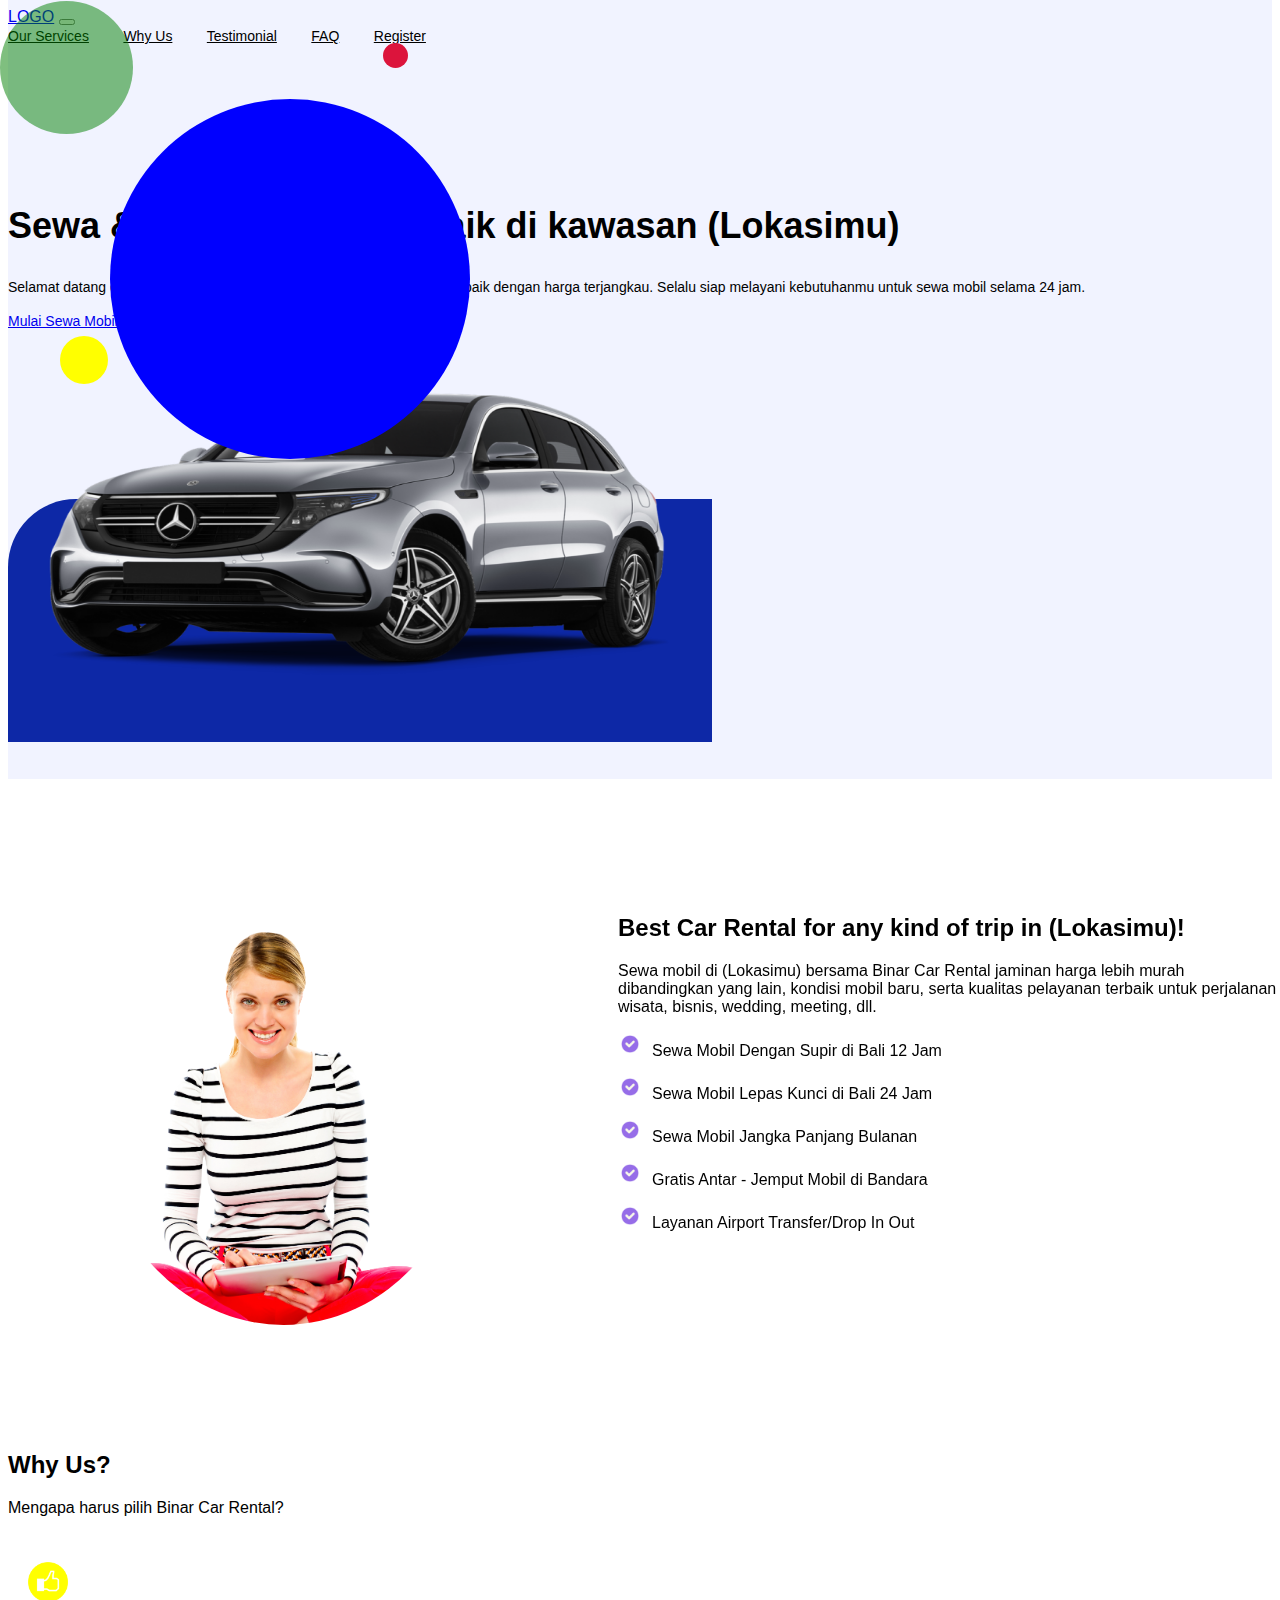
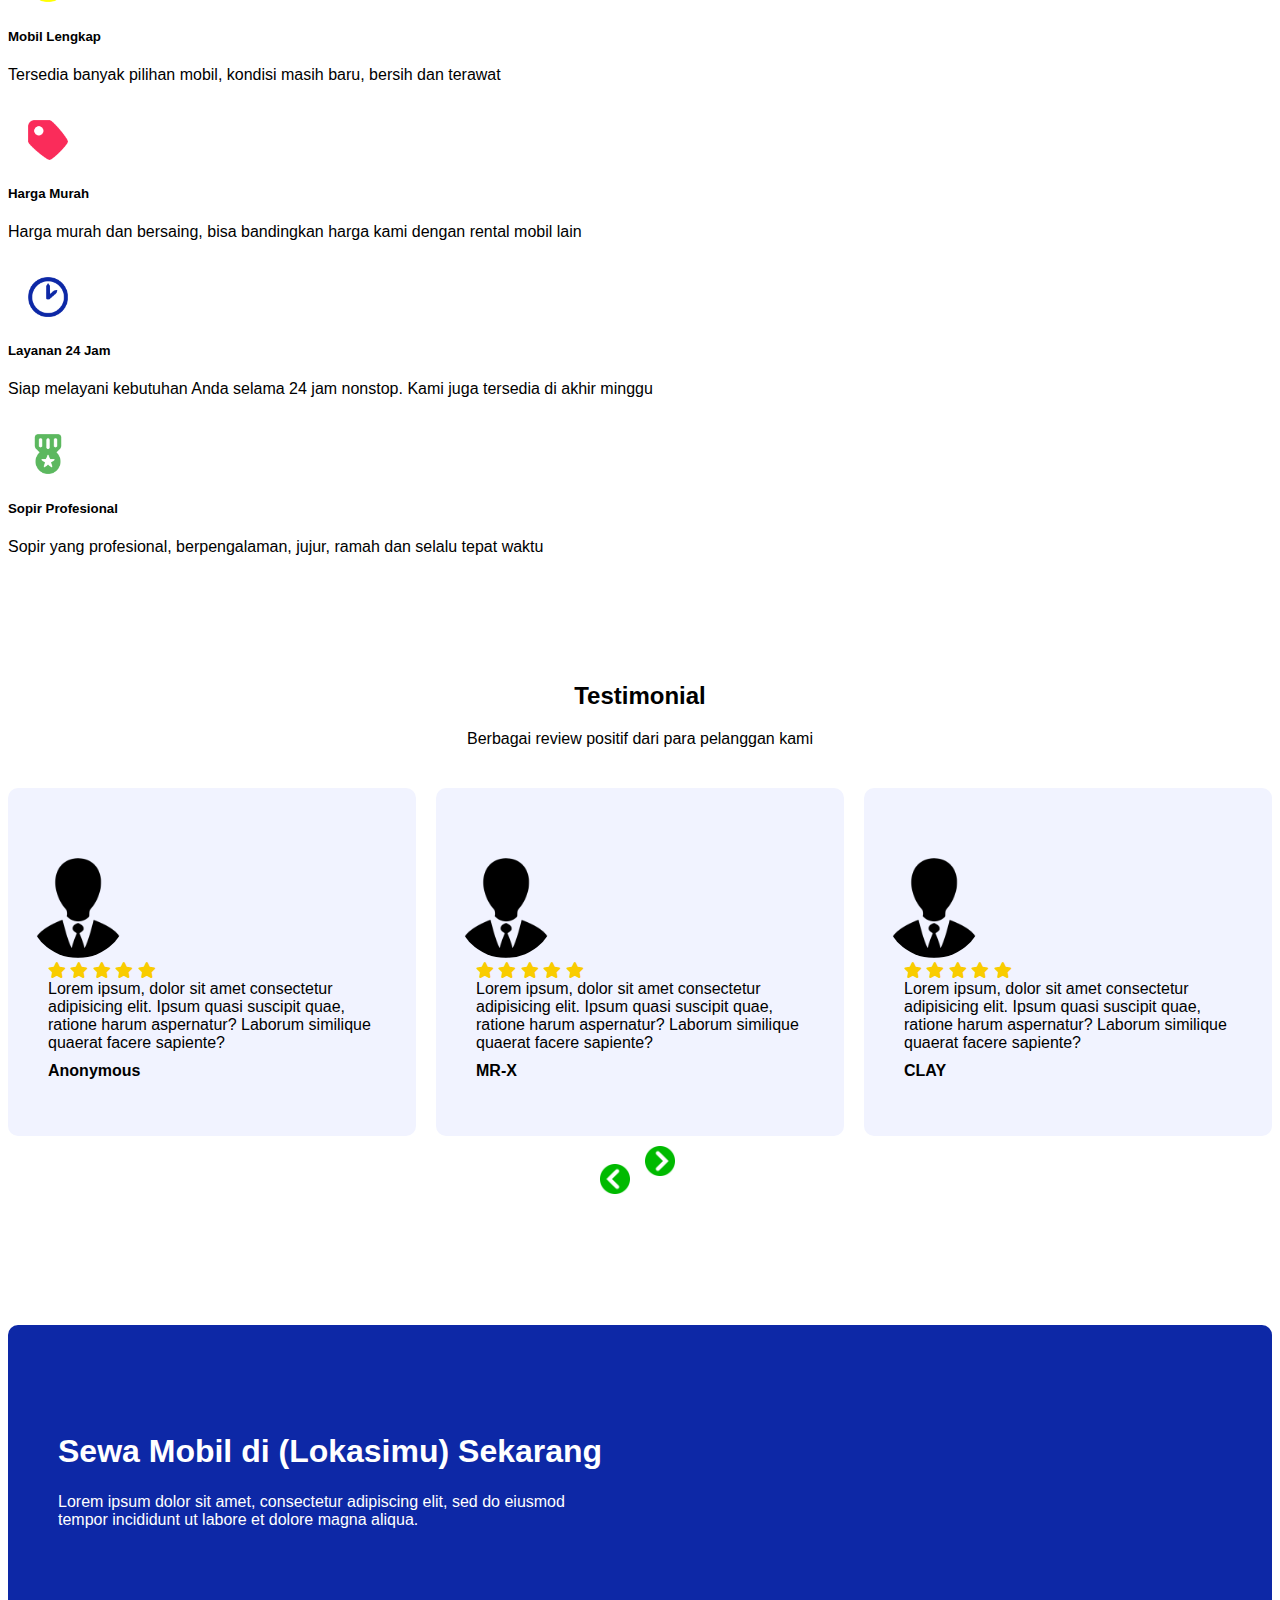
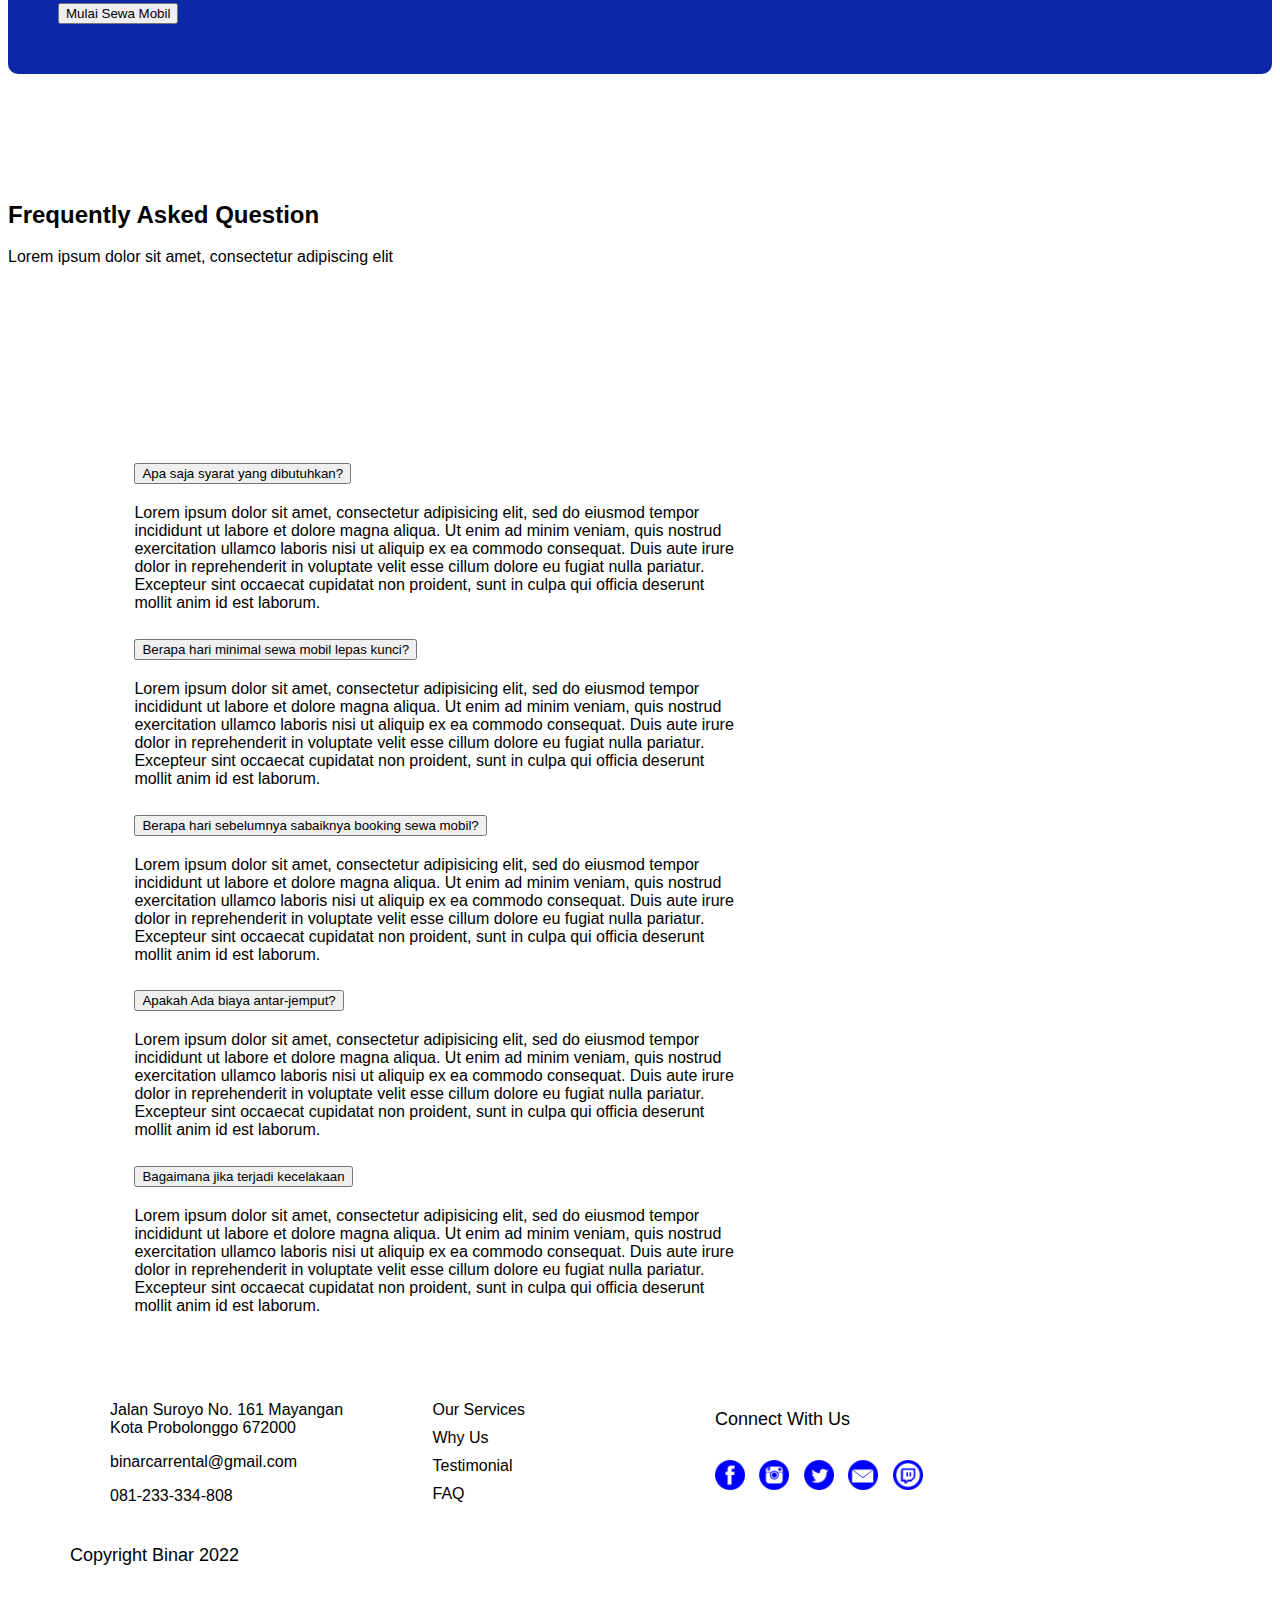
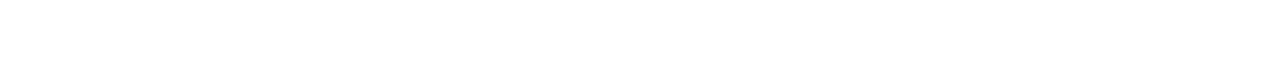
<file: public/index.html>
<!DOCTYPE html>
<html>
<head>
	<!-- <link rel="stylesheet" type="text/css" href="css/bootstrap.css"> -->
	<link rel="stylesheet" href="https://cdn.jsdelivr.net/npm/bootstrap@4.6.1/dist/css/bootstrap.min.css" integrity="sha384-zCbKRCUGaJDkqS1kPbPd7TveP5iyJE0EjAuZQTgFLD2ylzuqKfdKlfG/eSrtxUkn" crossorigin="anonymous">
	<link rel="stylesheet" type="text/css" href="css/style.css">
	<link rel="stylesheet" href="https://use.fontawesome.com/releases/v5.5.0/css/all.css">
	<!-- <script type="text/javascript" src="js/jquery.js"></script> -->
	
	<title>Rental Mobil Online</title>
</head>
<body>


	<!-- Awal Navbar -->
	<nav class="navbar navbar-expand-lg navbar-light">
		<div class="container">
		  		<a class="navbar-brand" href="#">LOGO</a>
		  		<button class="navbar-toggler" type="button" data-toggle="collapse" data-target="#navbarNavAltMarkup" aria-controls="navbarNavAltMarkup" aria-expanded="false" aria-label="Toggle navigation">
		    <span class="navbar-toggler-icon"></span>
		  	</button>
		  	<div class="collapse navbar-collapse" id="navbarNavAltMarkup">
		    	<div class="navbar-nav ml-auto">
				      <a class="nav-link" href="#">Our Services</a>
				      <a class="nav-link" href="#">Why Us</a>
				      <a class="nav-link" href="#">Testimonial</a>
				      <a class="nav-link" href="#">FAQ</a>
				      <a class="nav-link btn btn-success text-light" href="#">Register</a>
			    </div>
		  </div>
		</div>
	</nav>
	<!-- Akhir Navbar -->



	<!-- Awal Jumbotron -->
		<div class="jumbotron">
			<div class="container">
			<div class="row">
				<div class="col-lg-6 deskripsi">
					<h1 class="display-4">Sewa & Rental Mobil Terbaik di kawasan (Lokasimu)</h1>
					<p class="lead">Selamat datang di Binar Car Rental. Kami menyediakan mobil kualitas terbaik dengan harga terjangkau. Selalu siap melayani kebutuhanmu untuk sewa mobil selama 24 jam.</p>
			  		<a class="btn btn-success btn-lg" href="sewa" role="button">Mulai Sewa Mobil</a>
				</div>
				<div class="col-lg-6 gambar">
					<div class="shape"></div>
					<img src="asset/mobil.png">
				</div>	
			</div>
		</div>
	</div>
	<!-- Akhir Jumbotron -->



	<!-- Our Services -->
	<div class="services">
		<div class="container">
			<div class="row">
				<div class="col-lg-6 service">
					<h2>Best Car Rental for any kind of trip in (Lokasimu)!</h2>
					<p>Sewa mobil di (Lokasimu) bersama Binar Car Rental jaminan harga lebih murah dibandingkan yang lain, kondisi mobil baru, serta kualitas pelayanan terbaik untuk perjalanan wisata, bisnis, wedding, meeting, dll.</p>
					<ul>
						<li><img src="asset/list.png">Sewa Mobil Dengan Supir di Bali 12 Jam</li>
						<li><img src="asset/list.png">Sewa Mobil Lepas Kunci di Bali 24 Jam</li>
						<li><img src="asset/list.png">Sewa Mobil Jangka Panjang Bulanan</li>
						<li><img src="asset/list.png">Gratis Antar - Jemput Mobil di Bandara</li>
						<li><img src="asset/list.png">Layanan Airport Transfer/Drop In Out</li>
					</ul>
				</div>
				<div class="col-lg-6 perempuan">
					<div class="bulat-hijau"></div>
					<div class="bulat-pink"></div>
					<div class="bulat-kuning"></div>
					<div class="bulat-biru"></div>
					<div class="wanita">
						<img src="asset/wanita.png">
					</div>
				</div>
			</div>
		</div>
	</div>
	<!-- Akhir Our Services -->



	<!-- Awal Why Us -->
	<div class="why-us">
		<div class="container">
			<div class="row">
				<div class="col-lg">
					<div class="judul">
						<h2>Why Us?</h2>
						<p>Mengapa harus pilih Binar Car Rental?</p>
					</div>
					<div class="card-deck">
					  <div class="card">
					    <img src="asset/like.png" class="card-img-top" alt="...">
					    <div class="card-body">
					      <h5 class="card-title">Mobil Lengkap</h5>
					      <p class="card-text">Tersedia banyak pilihan mobil, kondisi masih baru, bersih dan terawat</p>
					    </div>
					  </div>

					  <div class="card">
					    <img src="asset/tag.png" class="card-img-top" alt="...">
					    <div class="card-body">
					      <h5 class="card-title">Harga Murah</h5>
					      <p class="card-text">Harga murah dan bersaing, bisa bandingkan harga kami dengan rental mobil lain</p>
					    </div>
					  </div>

					  <div class="card">
					    <img src="asset/time.png" class="card-img-top" alt="...">
					    <div class="card-body">
					      <h5 class="card-title">Layanan 24 Jam</h5>
					      <p class="card-text">Siap melayani kebutuhan Anda selama 24 jam nonstop. Kami juga tersedia di akhir minggu</p>
					    </div>
						</div>

						<div class="card">
					    <img src="asset/medal.png" class="card-img-top" alt="...">
					    <div class="card-body">
					      <h5 class="card-title">Sopir Profesional</h5>
					      <p class="card-text">Sopir yang profesional, berpengalaman, jujur, ramah dan selalu tepat waktu</p>
					    </div>
						</div>

					</div>
				</div>
			</div>
		</div>
	</div>
	<!-- Akhir Why Us -->



	<!-- Awal Testimonial-->
	<div class="user-review">
		<h2>Testimonial</h2>
		<p>Berbagai review positif dari para pelanggan kami</p>

		<div class="testimonial">
	        <div class="konten1">
	            <div class="row">
	                <div class="col-lg-3">
	                    <img src="asset/user.png">
	                </div>
	                <div class="col-lg-9">
	                <div class="stars">
		                <i class="fas fa-star"></i>
		                <i class="fas fa-star"></i>
		                <i class="fas fa-star"></i>
		                <i class="fas fa-star"></i>
		                <i class="fas fa-star"></i>
	              	</div>
	                    Lorem ipsum, dolor sit amet consectetur adipisicing elit. Ipsum quasi suscipit quae, ratione harum aspernatur? Laborum similique quaerat facere sapiente?
	                    <p>Anonymous</p>
	                </div>
	            </div>
	        </div>

	        <div class="konten2">
	            <div class="row">
	                <div class="col-lg-3">
	                    <img src="asset/user.png">
	                </div>
	                <div class="col-lg-9">
	                <div class="stars">
		                <i class="fas fa-star"></i>
		                <i class="fas fa-star"></i>
		                <i class="fas fa-star"></i>
		                <i class="fas fa-star"></i>
		                <i class="fas fa-star"></i>
	              	</div>
	                    Lorem ipsum, dolor sit amet consectetur adipisicing elit. Ipsum quasi suscipit quae, ratione harum aspernatur? Laborum similique quaerat facere sapiente?
	                    <p>MR-X</p>
	                </div>
	            </div>
	        </div>
	        <div class="konten3">
	            <div class="row">
	                <div class="col-lg-3">
	                    <img src="asset/user.png">
	                </div>
	                <div class="col-lg-9">
	                <div class="stars">
		                <i class="fas fa-star"></i>
		                <i class="fas fa-star"></i>
		                <i class="fas fa-star"></i>
		                <i class="fas fa-star"></i>
		                <i class="fas fa-star"></i>
	              	</div>
	                    Lorem ipsum, dolor sit amet consectetur adipisicing elit. Ipsum quasi suscipit quae, ratione harum aspernatur? Laborum similique quaerat facere sapiente?
	                    <p>CLAY</p>
	                </div>
	            </div>
	        </div>
	    </div>

	    <div class="panah-kanan">
	    	<img src="asset/right.png">
	    </div>

	    <div class="panah-kiri">
	    	<img src="asset/right.png">
	    </div>

	</div>
	<!-- Akhir Testimonial -->



	<!-- Awal Sewa Mobil -->
	<div class="lokasi">
		<div class="container text-center">
			<div class="row">
				<div class="col">
					<h1>Sewa Mobil di (Lokasimu) Sekarang</h1>
					<p>Lorem ipsum dolor sit amet, consectetur adipiscing elit, sed do eiusmod<br>tempor incididunt ut labore et dolore magna aliqua.</p>
					<button class="btn btn-success">Mulai Sewa Mobil</button>
				</div>
			</div>
		</div>
	</div>
	<!-- Akhir Sewa Mobil -->




	<!-- Awal FAQ -->
	<div class="FAQ">
		<div class="container">
			<div class="row">
				<div class="konten">
						<h2>Frequently Asked Question</h2>
						<p>Lorem ipsum dolor sit amet, consectetur adipiscing elit</p>
					</div>
					<div class="col">
						<div class="accordion" id="accordionExample">
						  <div class="card">
						    <div class="card-header" id="headingOne">
						      <h2 class="mb-0">
						        <button class="btn btn-block text-left collapsed" type="button" data-toggle="collapse" data-target="#collapseOne" aria-expanded="false" aria-controls="collapseOne">
						        Apa saja syarat yang dibutuhkan?
						        </button>
						      </h2>
						    </div>
						    <div id="collapseOne" class="collapse" aria-labelledby="headingOne" data-parent="#accordionExample">
						      <div class="card-body">
						        Lorem ipsum dolor sit amet, consectetur adipisicing elit, sed do eiusmod
						        tempor incididunt ut labore et dolore magna aliqua. Ut enim ad minim veniam,
						        quis nostrud exercitation ullamco laboris nisi ut aliquip ex ea commodo
						        consequat. Duis aute irure dolor in reprehenderit in voluptate velit esse
						        cillum dolore eu fugiat nulla pariatur. Excepteur sint occaecat cupidatat non
						        proident, sunt in culpa qui officia deserunt mollit anim id est laborum.
						      </div>
						    </div>
						  </div>

						  <div class="card">
						    <div class="card-header" id="headingTwo">
						      <h2 class="mb-0">
						        <button class="btn btn-block text-left collapsed" type="button" data-toggle="collapse" data-target="#collapseTwo" aria-expanded="false" aria-controls="collapseTwo">
						          Berapa hari minimal sewa mobil lepas kunci?
						        </button>
						      </h2>
						    </div>
						    <div id="collapseTwo" class="collapse" aria-labelledby="headingTwo" data-parent="#accordionExample">
						      <div class="card-body">
						        Lorem ipsum dolor sit amet, consectetur adipisicing elit, sed do eiusmod
						        tempor incididunt ut labore et dolore magna aliqua. Ut enim ad minim veniam,
						        quis nostrud exercitation ullamco laboris nisi ut aliquip ex ea commodo
						        consequat. Duis aute irure dolor in reprehenderit in voluptate velit esse
						        cillum dolore eu fugiat nulla pariatur. Excepteur sint occaecat cupidatat non
						        proident, sunt in culpa qui officia deserunt mollit anim id est laborum.
						      </div>
						    </div>
						  </div>

						  <div class="card">
						    <div class="card-header" id="headingThree">
						      <h2 class="mb-0">
						        <button class="btn btn-block text-left collapsed" type="button" data-toggle="collapse" data-target="#collapseThree" aria-expanded="false" aria-controls="collapseThree">
						          Berapa hari sebelumnya sabaiknya booking sewa mobil?
						        </button>
						      </h2>
						    </div>
						    <div id="collapseThree" class="collapse" aria-labelledby="headingThree" data-parent="#accordionExample">
						      <div class="card-body">
						        Lorem ipsum dolor sit amet, consectetur adipisicing elit, sed do eiusmod
						        tempor incididunt ut labore et dolore magna aliqua. Ut enim ad minim veniam,
						        quis nostrud exercitation ullamco laboris nisi ut aliquip ex ea commodo
						        consequat. Duis aute irure dolor in reprehenderit in voluptate velit esse
						        cillum dolore eu fugiat nulla pariatur. Excepteur sint occaecat cupidatat non
						        proident, sunt in culpa qui officia deserunt mollit anim id est laborum.
						      </div>
						    </div>
						  </div>

						  <div class="card">
						    <div class="card-header" id="headingFour">
						      <h2 class="mb-0">
						        <button class="btn btn-block text-left collapsed" type="button" data-toggle="collapse" data-target="#collapseFour" aria-expanded="false" aria-controls="collapseFour">
						          Apakah Ada biaya antar-jemput?
						        </button>
						      </h2>
						    </div>
						    <div id="collapseFour" class="collapse" aria-labelledby="headingFour" data-parent="#accordionExample">
						      <div class="card-body">
						        Lorem ipsum dolor sit amet, consectetur adipisicing elit, sed do eiusmod
						        tempor incididunt ut labore et dolore magna aliqua. Ut enim ad minim veniam,
						        quis nostrud exercitation ullamco laboris nisi ut aliquip ex ea commodo
						        consequat. Duis aute irure dolor in reprehenderit in voluptate velit esse
						        cillum dolore eu fugiat nulla pariatur. Excepteur sint occaecat cupidatat non
						        proident, sunt in culpa qui officia deserunt mollit anim id est laborum.
						      </div>
						    </div>
						  </div>

						  <div class="card">
						    <div class="card-header" id="headingFive">
						      <h2 class="mb-0">
						        <button class="btn btn-block text-left collapsed" type="button" data-toggle="collapse" data-target="#collapseFive" aria-expanded="false" aria-controls="collapseFive">
						          Bagaimana jika terjadi kecelakaan
						        </button>
						      </h2>
						    </div>
						    <div id="collapseFive" class="collapse" aria-labelledby="headingFive" data-parent="#accordionExample">
						      <div class="card-body">
						        Lorem ipsum dolor sit amet, consectetur adipisicing elit, sed do eiusmod
						        tempor incididunt ut labore et dolore magna aliqua. Ut enim ad minim veniam,
						        quis nostrud exercitation ullamco laboris nisi ut aliquip ex ea commodo
						        consequat. Duis aute irure dolor in reprehenderit in voluptate velit esse
						        cillum dolore eu fugiat nulla pariatur. Excepteur sint occaecat cupidatat non
						        proident, sunt in culpa qui officia deserunt mollit anim id est laborum.
						      </div>
						    </div>
						  </div>


						</div>
					</div>
				</div>
			</div>
		</div>
	</div>
	<!-- Akhir FAQ -->



	<!-- Awal Footer -->
	<footer class="footer">
  	 <div class="container">
  	 	<div class="row">
  	 		<div class="footer-col">
  	 			<ul>
  	 				<li><p>Jalan Suroyo No. 161 Mayangan Kota Probolonggo 672000</p></li>
  	 				<li><p>binarcarrental@gmail.com</p></li>
  	 				<li>081-233-334-808</li>
  	 			</ul>
  	 		</div>
  	 		<div class="footer-col">
  	 			<ul>
  	 				<li><a href="#">Our services</a></li>
  	 				<li><a href="#">Why Us</a></li>
  	 				<li><a href="#">Testimonial</a></li>
  	 				<li><a href="#">FAQ</a></li>
  	 			</ul>
  	 		</div>
  	 		<div class="footer-col">
  	 			<h4>Connect with us</h4>
  	 			<div class="social-links">
  	 				<a href="#"><img src="asset/fb.png"></a>
  	 				<a href="#"><img src="asset/ig.png"></a>
  	 				<a href="#"><img src="asset/twitter.png"></a>
  	 				<a href="#"><img src="asset/email.png"></a>
  	 				<a href="#"><img src="asset/twitch.png"></a>
  	 			</div>
  	 		</div>
  	 		<div class="footer-col">
  	 			<h4>Copyright Binar 2022</h4>
  	 		</div>
  	 	</div>
  	 </div>
  </footer>
	<!-- Akhir Footer -->


</body>
<!-- <script type="text/javascript" src="bootstrap/js/bootstrap.js"></script> -->
<script src="https://cdn.jsdelivr.net/npm/jquery@3.5.1/dist/jquery.slim.min.js" integrity="sha384-DfXdz2htPH0lsSSs5nCTpuj/zy4C+OGpamoFVy38MVBnE+IbbVYUew+OrCXaRkfj" crossorigin="anonymous"></script>
<script src="https://cdn.jsdelivr.net/npm/bootstrap@4.6.1/dist/js/bootstrap.bundle.min.js" integrity="sha384-fQybjgWLrvvRgtW6bFlB7jaZrFsaBXjsOMm/tB9LTS58ONXgqbR9W8oWht/amnpF" crossorigin="anonymous"></script>
</html>
</file>
<file: public/css/style.css>
html {
	overflow-x: hidden;
}

body {
	font-family: Helvetica;
}

/*Awal CSS Navbar*/
.navbar .container .navbar-nav a {
	margin-right: 30px;
	font-family: Helvetica, sans-serif;
	font-size: 14px;
	line-height: 20px;
	color: #000000;
}

/*AKhir CSS Navbar*/


/*Awal CSS Jumbotron*/
.jumbotron {
	padding-top: 20%;
	margin-top: -200px;
	height: 680px;
	background-color: #F1F3FF;
}

.jumbotron .container .row .deskripsi h1 {
	margin-top: 100px !important;
	font-family: Helvetica, sans-serif;
	font-size: 36px;
	line-height: 54px;
	color: #000000;
}

.jumbotron .container .row .deskripsi p {
	font-family: Helvetica, sans-serif;
	font-size: 14px;
	line-height: 20px;
}

.jumbotron .container .row .deskripsi a {
	font-family: Helvetica, sans-serif;
	font-size: 14px;
	line-height: 20px;
}

.jumbotron .container .row .gambar {
	position: relative;
}

.jumbotron .container .row .gambar .shape {
	background-color: #0D28A6;
	bottom: 0px;
	width: 704px;
	height: 243px;
	position: absolute;
	border-top-left-radius: 68px;
}

.jumbotron .container .row .gambar img {
	width: 704px;
	height: 407px;
	-webkit-transform: scaleX(-1);
	transform: scaleX(-1);
}

/*Akhir CSS Jumbotron*/


/*Awal CSS Our Services*/
.services .container .row {
	margin-top: 115px;
}

.services .container .row .service {
	margin-left: 610px;
	position: absolute;
}

.services .container .row .service ul {
	margin-left: -40px;
}

.services .container .row .service ul li {
	list-style: none;
	margin-bottom: 15px;
}

.services .container .row .service ul li span {
	margin-left: 10px;
}

.services .container .row .service ul li img {
	width: 24px;
	height: 24px;
	margin-right: 10px;
}

.services .container .row .perempuan .bulat-hijau {
	background-color: green;
	position: absolute;
	width: 133px;
	height: 133px;
	left: 0px;
	top: 1px;
	border-radius: 100%;
	opacity: 50%;
}

.services .container .row .perempuan .bulat-pink {
	background-color: crimson;
	position: absolute;
	width: 25px;
	height: 25px;
	left: 383px;
	top: 43px;
	border-radius: 100%;
}

.services .container .row .perempuan .bulat-kuning {
	background-color: yellow;
	position: absolute;
	width: 48px;
	height: 48px;
	left: 60px;
	top: 336px;
	border-radius: 100%;

}

.services .container .row .perempuan .bulat-biru {
	width: 360px;
	height: 360px;
	border-radius: 100%;
	background-color: blue;
	left: 110px;
	top: 99px;
	position: absolute;
}

.services .container .row .perempuan .wanita {
	width: 379px;
	max-height: 431px;
	overflow: hidden;
	margin-left: 86px;
	margin-top: 30px;
	border-bottom-left-radius: 100%;
	border-bottom-right-radius: 100%;
}

.services .container .row .perempuan .wanita img {
	width: 374px;
	height: 562px;
	position: relative;
}

/*Akhir CSS Our Services	*/


/*Awal Why Us*/
.why-us .container .row {
	margin-top: 10%;
	font-family: Helvetica;
}

.why-us .container .row .col-lg .judul {
	margin-top: 10%;
}

.why-us .container .row .col-lg .judul p {
	margin-top: 20px;
}

.why-us .container .row .card-deck .card {
	border-radius: 10px;
}

.why-us .container .row .card-deck .card img {
	width: 40px;
	margin-left: 20px;
	margin-top: 20px;
}

.why-us .container .row .card-deck {
	margin-top: 2%;
}

/*Akhir Why Us*/


/*Awal Testimonial*/
.user-review {
	text-align: center;
	margin-top: 10%;
}

.testimonial {
	text-align: left;
	margin-top: 40px;
	display: flex;
	flex-direction: row;
	position: relative;
}

.testimonial .row .col-lg-3 img {
	width: 100px;
	height: 100px;
	margin-top: 30px;
	margin-left: -20px;
	border-radius: 50%;
}

.testimonial .row .col-lg-9 p {
	margin-top: 10px;
	font-weight: bold;
}

.testimonial .row .col-lg-9 .stars {
	color: #F9CC00;
}

.testimonial .konten1 {
	background-color: #F1F3FF;
	padding: 40px;
	border-radius: 10px;
	margin-right: 20px;
}

.testimonial .konten2 {
	background-color: #F1F3FF;
	padding: 40px;
	border-radius: 10px;
	margin-right: 20px;
}

.testimonial .konten3 {
	background-color: #F1F3FF;
	padding: 40px;
	border-radius: 10px;
}

.user-review .panah-kanan img {
	width: 30px;
	margin-top: 10px;
	cursor: pointer;
	margin-left: 40px;
}

.user-review .panah-kiri img {
	width: 30px;
	margin-top: -55px;
	cursor: pointer;
	margin-right: 50px;
	-webkit-transform: scaleX(-1);
	transform: scaleX(-1);

}

/*Akhir Testimonial*/


/*Awal Sewa Mobil*/
.lokasi .container {
	margin-top: 10%;
	padding: 50px 50px;
	background-color: #0D28A6;
	border-radius: 10px;
	color: white;
}

.lokasi .container .row .col {
	margin-top: 5%;
}

.lokasi .container .row .col p {
	margin-top: 2%;
}

.lokasi .container .row .col button {
	margin-top: 5%;
}

/*Akhir Sewa Mobil*/


/*Awal Frequently Asked Question*/
.FAQ .container .row .col .accordion {
	width: 600px;
	margin-left: 10%;
	margin-top: 15%;
}

.FAQ .container .row .konten {
	margin-top: 10%;
}

/*Akhir Frequently Asked Question*/


/*Awal Footer*/
.footer .container {
	max-width: 1170px;
	margin: auto;
}

.footer .container .row {
	display: flex;
	flex-wrap: wrap;
}

.footer .container .row .footer-col ul {
	list-style: none;
}

.footer {
	padding: 70px 0;
}

.footer-col {
	width: 25%;
	padding: 0 15px;
}

.footer-col h4 {
	font-size: 18px;
	color: black;
	text-transform: capitalize;
	margin-bottom: 35px;
	font-weight: 500;
	position: relative;
}

.footer-col h4::before {
	content: '';
	position: absolute;
	left: 0;
	bottom: -10px;
	height: 2px;
	box-sizing: border-box;
	width: 50px;
}

.footer-col ul li:not(:last-child) {
	margin-bottom: 10px;
}

.footer-col ul li a {
	font-size: 16px;
	text-transform: capitalize;
	color: black;
	text-decoration: none;
	font-weight: 300;
	color: black;
	display: block;
}

.footer-col ul li a:hover {
	color: black;
	padding-left: 8px;
}

.footer-col .social-links a {
	height: 40px;
	width: 40px;
	margin: 0 10px 10px 0;
	text-align: center;
	line-height: 40px;
	border-radius: 50%;
}

.footer-col .social-links a img {
	width: 30px;
	margin-top: -50px;
}

/*Akhir Footer*/
</file>
